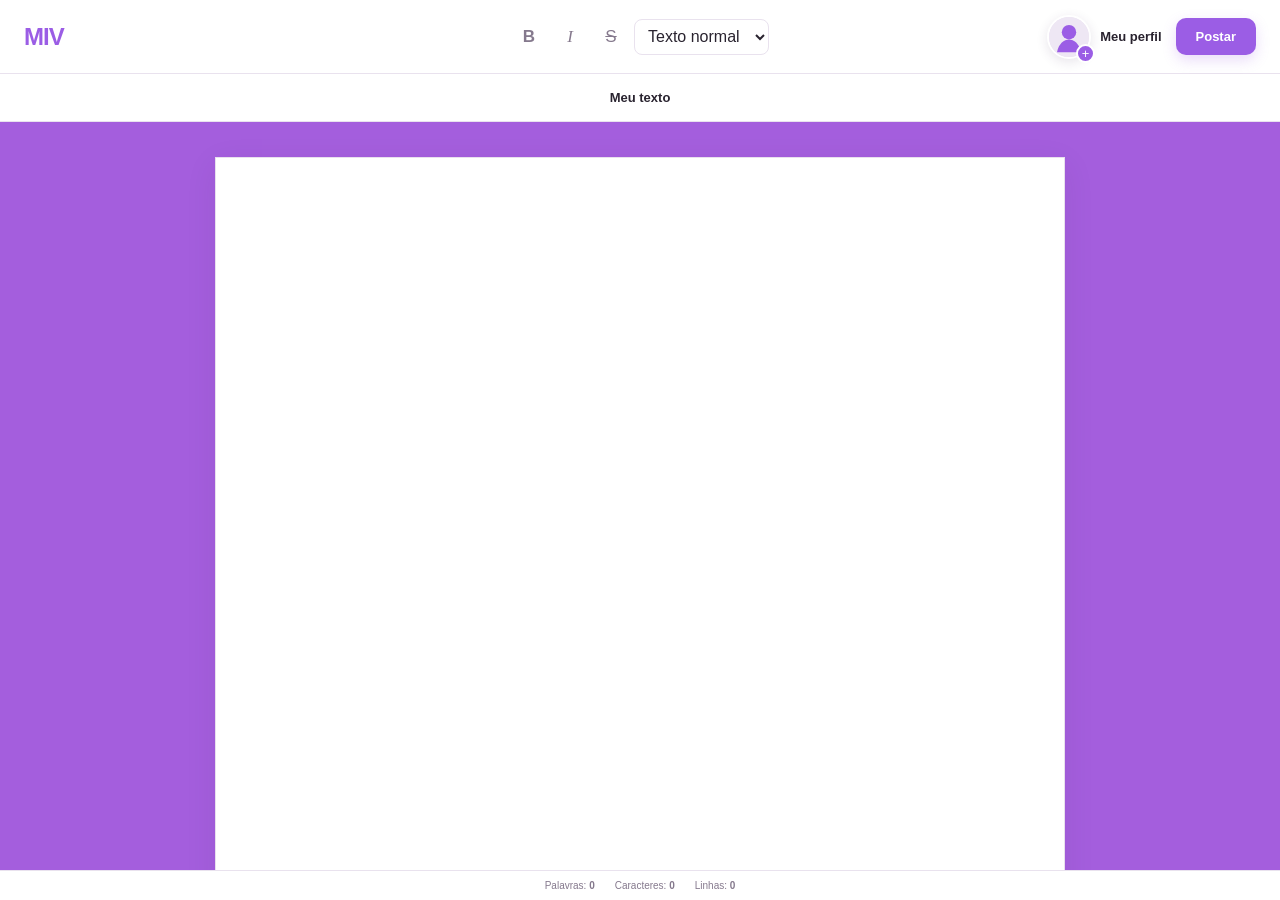
<file: editorDeTexto.html>
<!DOCTYPE html>
<html lang="em">

<head>
    <meta charset="UTF-8">
    <meta name="viewport" content="width=device-width, initial-scale=1.0">
    <title>EditorDeTexto</title>
       <link rel="icon" type="image/x-icon" href="icons8-favicon-48.png" />
    <link href="editorDeTexto.css" rel="stylesheet">
</head>

<body>

    <div class="aplicativo">

        <header class="topo">

            <a href="paginaInicial.html" class="logo">
                MIV
            </a>

            <div class="ferramentas">

                <button class="ferramenta negrito" id="negrito">
                    B
                </button>

                <button class="ferramenta italico" id="italico">
                    I
                </button>

                <button class="ferramenta riscado" id="riscado">
                    <s>S</s>
                </button>

                <select class="seletor" id="tipoTexto">

                    <option value="p">
                        Texto normal
                    </option>

                    <option value="h1">
                        Título grande
                    </option>

                    <option value="h2">
                        Título médio
                    </option>

                    <option value="h3">
                        Subtítulo
                    </option>

                </select>

            </div>

            <div class="acoes">

                <div class="perfil">

                    <div class="foto-container">

                        <a href="#" id="linkPerfil">

                            <img class="foto-perfil" id="fotoPerfil" alt="Foto do perfil"
                                src="data:image/svg+xml,%3Csvg xmlns='http://www.w3.org/2000/svg' width='100' height='100' viewBox='0 0 100 100'%3E%3Crect width='100' height='100' fill='%23eee7f4'/%3E%3Ccircle cx='50' cy='38' r='18' fill='%239b5de5'/%3E%3Cpath d='M20 88c4-22 18-32 30-32s26 10 30 32' fill='%239b5de5'/%3E%3C/svg%3E">

                        </a>

                        <label class="botao-foto" for="fotoArquivo">
                            +
                        </label>

                        <input type="file" id="fotoArquivo" accept="image/*">

                    </div>

                    <a href="#" class="perfil-nome" id="nomePerfil">
                        Meu perfil
                    </a>

                </div>

                <button class="botao-postar" id="abrirPostagem">
                    Postar
                </button>

            </div>

        </header>

        <main class="area-editor">

            <div class="barra-documento">

                <input class="nome-documento" id="nomeDocumento" value="Meu texto">

            </div>

            <div class="conteudo">

                <article class="pagina" id="editor" contenteditable="true" spellcheck="true">
                </article>

            </div>

            <footer class="status">

                <div class="informacoes">

                    <span>
                        Palavras:
                        <strong id="palavras">0</strong>
                    </span>

                    <span>
                        Caracteres:
                        <strong id="caracteres">0</strong>
                    </span>

                    <span>
                        Linhas:
                        <strong id="linhas">0</strong>
                    </span>

                </div>

            </footer>

        </main>

    </div>

    <div class="fundo-modal" id="fundoModal">

        <div class="modal" role="dialog" aria-modal="true">

            <div class="opcoes">

                <button class="opcao" id="postarTexto">
                    Postar
                </button>

                <button class="opcao" id="salvarRascunho">
                    Guardar como rascunho
                </button>

            </div>

        </div>

    </div>

    <script src="editorDeTexto.js"></script>
</body>

</html>
</file>
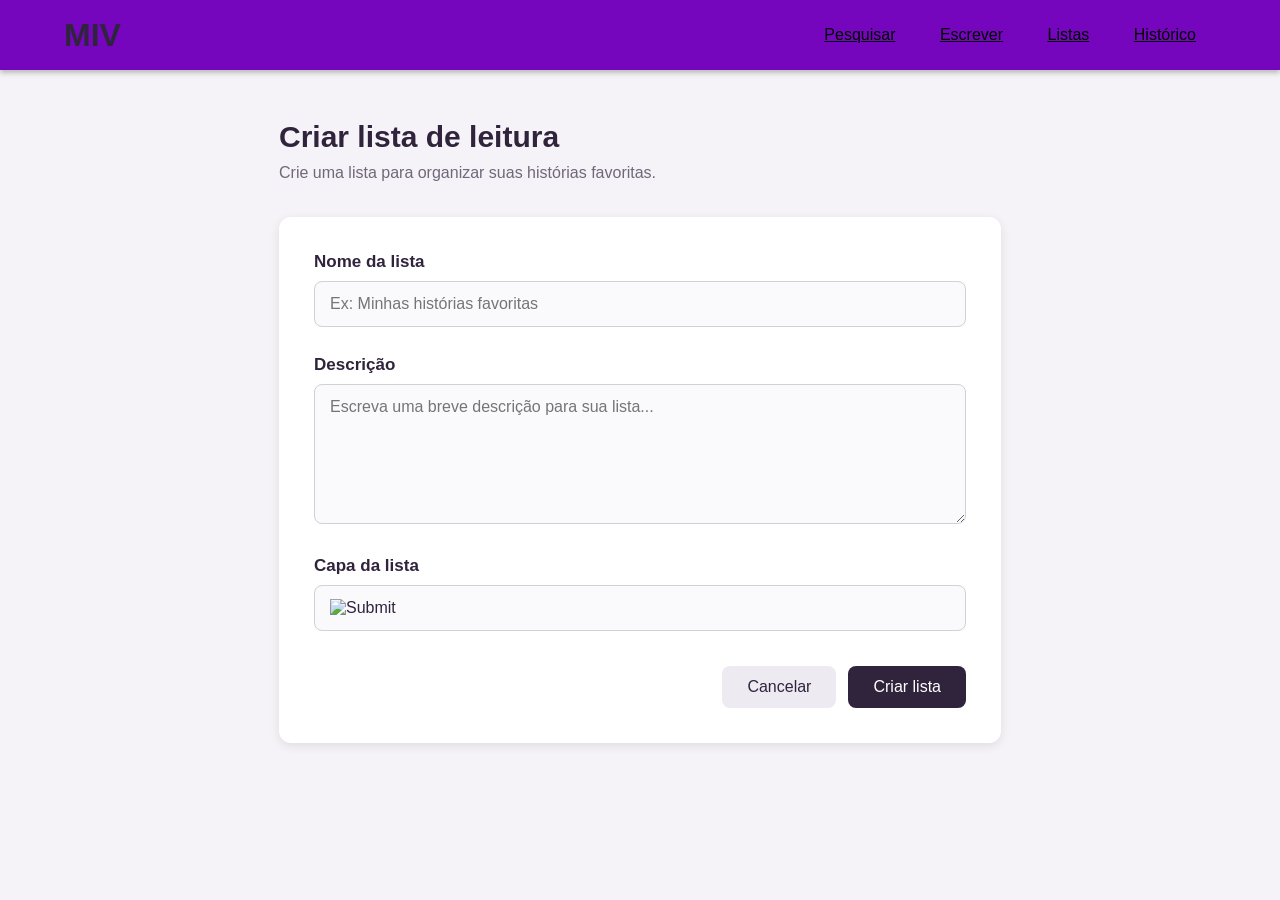
<file: listaDeLeitura.html>
<!DOCTYPE html>
<html lang="em">

<head>
    <meta charset="UTF-8">
    <meta name="viewport" content="width=device-width, initial-scale=1.0">
    <title>Criar Lista</title>
       <link rel="icon" type="image/x-icon" href="icons8-favicon-48.png" />
    <link href="listaDeLeitura.css" rel="stylesheet">
</head>

<body>

 <header class="barraMenu">
        <a href="index.html" class="logo">MIV</a>

        <nav class="menu">
            <button type="button">
                <a style="color: black;" href="pesquisar.html">
                Pesquisar</button></a>
            <button type="button">
                <a style="color: black;" href=" editorDeTexto.html">
                Escrever</a>
            </button>
             <button type="button">
                <a style="color: black;" href="listaDeLeitura.html">
                Listas</a>
            </button>
            <button type=" button">
                <a style="color: black;" href="historico.html"> 
                Histórico</a>
            </button>
        </nav>
    </header>

    <main>
       
        <h1 class="tituloPagina">Criar lista de leitura</h1>

        <p class="subtitulo">
            Crie uma lista para organizar suas histórias favoritas.
        </p>

        <form class="formulario">

            <div class="campo">
                <label for="titulo">Nome da lista</label>

                <input type="text" id="titulo" name="titulo" placeholder="Ex: Minhas histórias favoritas"
                    maxlength="100" required>
            </div>

            <div class="campo">
                <label for="descricao">Descrição</label>

                <textarea id="descricao" name="descricao" placeholder="Escreva uma breve descrição para sua lista..."
                    maxlength="500"></textarea>
            </div>

            <div class="campo">
                <label>Capa da lista</label>

                <input type="image"></input>
                </label>
            </div>

            <div class="acoes">
                <button type="button" class="cancelar">
                    Cancelar
                </button>

                <button type="submit" class="criar">
                    Criar lista
                </button>
            </div>

        </form>

</body>

</html>
</html>
</file>
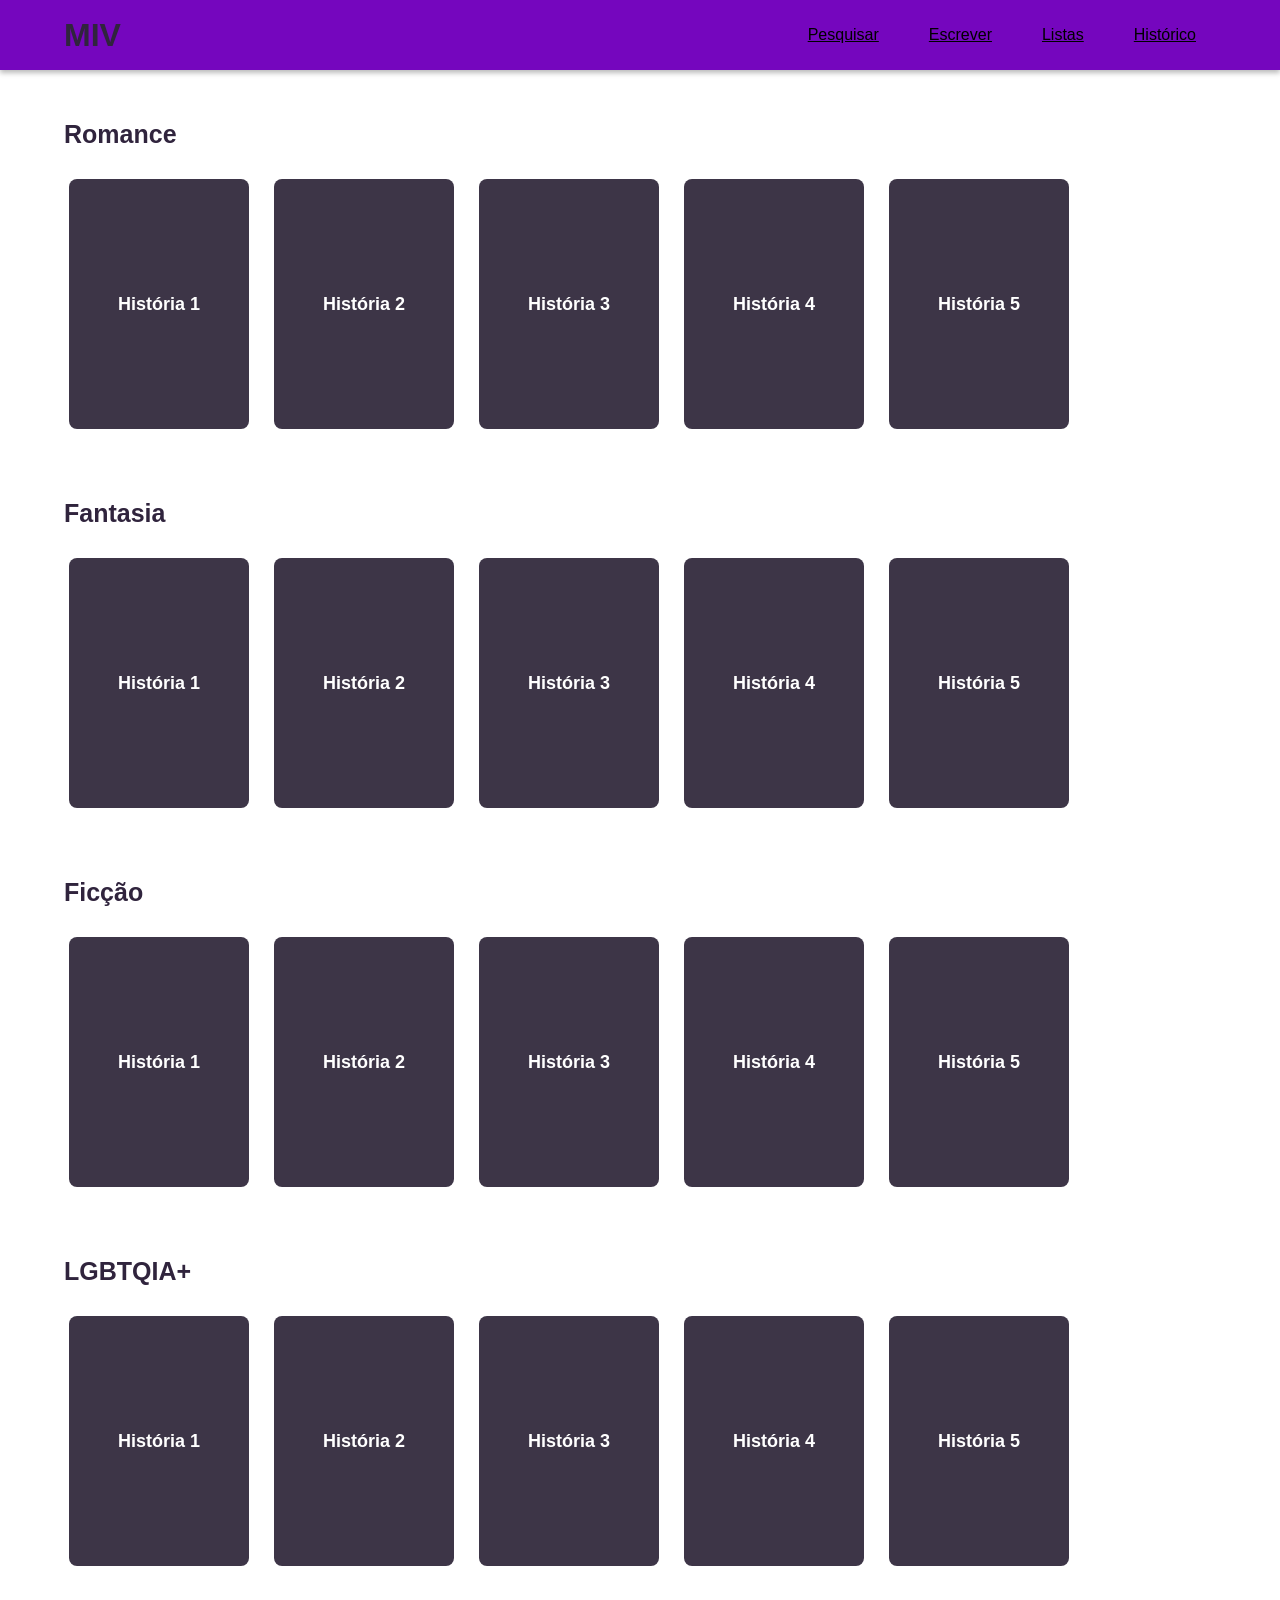
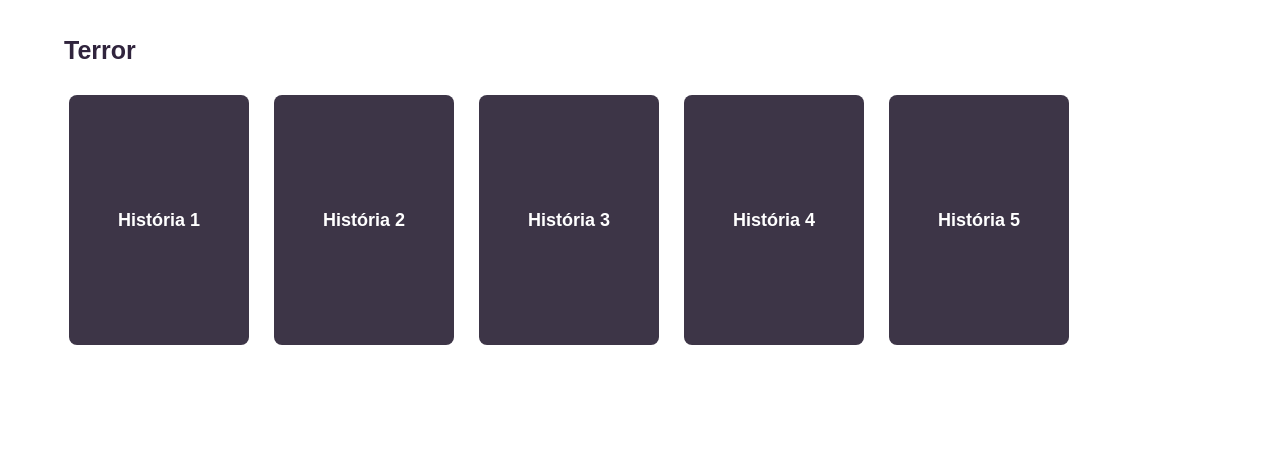
<file: paginaInicial.html>
<!DOCTYPE html>
<html lang="em">

<head>
    <meta charset="UTF-8">
    <meta name="viewport" content="width=device-width, initial-scale=1.0">
    <title>Página Inicial</title>
       <link rel="icon" type="image/x-icon" href="icons8-favicon-48.png" />
    <link href="paginaInicial.css" rel="stylesheet">
</head>

<body>

    <header class="barraMenu">
        <a href="index.html" class="logo">MIV</a>

        <nav class="menu">
            <button type="button">
                <a style="color: black;" href="pesquisar.html">
                Pesquisar</button></a>
            <button type="button">
                <a style="color: black;" href=" editorDeTexto.html">
                Escrever</a>
            </button>
             <button type="button">
                <a style="color: black;" href="listaDeLeitura.html">
                Listas</a>
            </button>
            <button type=" button">
                <a style="color: black;" href="historico.html"> 
                Histórico</a>
            </button>
        </nav>
    </header>

    <main>

        <section class="categoria">
            <h2 class="tituloCategoria">Romance</h2>

            <div class="historias">
                <a href="arquivos/romance/historia1.html" class="historia">História 1</a>
                <a href="arquivos/romance/historia2.html" class="historia">História 2</a>
                <a href="arquivos/romance/historia3.html" class="historia">História 3</a>
                <a href="arquivos/romance/historia4.html" class="historia">História 4</a>
                <a href="arquivos/romance/historia5.html" class="historia">História 5</a>
            </div>
        </section>

        <section class="categoria">
            <h2 class="tituloCategoria">Fantasia</h2>

            <div class="historias">
                <a href="arquivos/fantasia/historia1.html" class="historia">História 1</a>
                <a href="arquivos/fantasia/historia2.html" class="historia">História 2</a>
                <a href="arquivos/fantasia/historia3.html" class="historia">História 3</a>
                <a href="arquivos/fantasia/historia4.html" class="historia">História 4</a>
                <a href="arquivos/fantasia/historia5.html" class="historia">História 5</a>
            </div>
        </section>

        <section class="categoria">
            <h2 class="tituloCategoria">Ficção</h2>

            <div class="historias">
                <a href="arquivos/ficcao/historia1.html" class="historia">História 1</a>
                <a href="arquivos/ficcao/historia2.html" class="historia">História 2</a>
                <a href="arquivos/ficcao/historia3.html" class="historia">História 3</a>
                <a href="arquivos/ficcao/historia4.html" class="historia">História 4</a>
                <a href="arquivos/ficcao/historia5.html" class="historia">História 5</a>
            </div>
        </section>

        <section class="categoria">
            <h2 class="tituloCategoria">LGBTQIA+</h2>

            <div class="historias">
                <a href="arquivos/lgbtqia/historia1.html" class="historia">História 1</a>
                <a href="arquivos/lgbtqia/historia2.html" class="historia">História 2</a>
                <a href="arquivos/lgbtqia/historia3.html" class="historia">História 3</a>
                <a href="arquivos/lgbtqia/historia4.html" class="historia">História 4</a>
                <a href="arquivos/lgbtqia/historia5.html" class="historia">História 5</a>
            </div>
        </section>

        <section class="categoria">
            <h2 class="tituloCategoria">Terror</h2>

            <div class="historias">
                <a href="arquivos/terror/historia1.html" class="historia">História 1</a>
                <a href="arquivos/terror/historia2.html" class="historia">História 2</a>
                <a href="arquivos/terror/historia3.html" class="historia">História 3</a>
                <a href="arquivos/terror/historia4.html" class="historia">História 4</a>
                <a href="arquivos/terror/historia5.html" class="historia">História 5</a>
            </div>
        </section>

    </main>

</body>

</html>
</file>
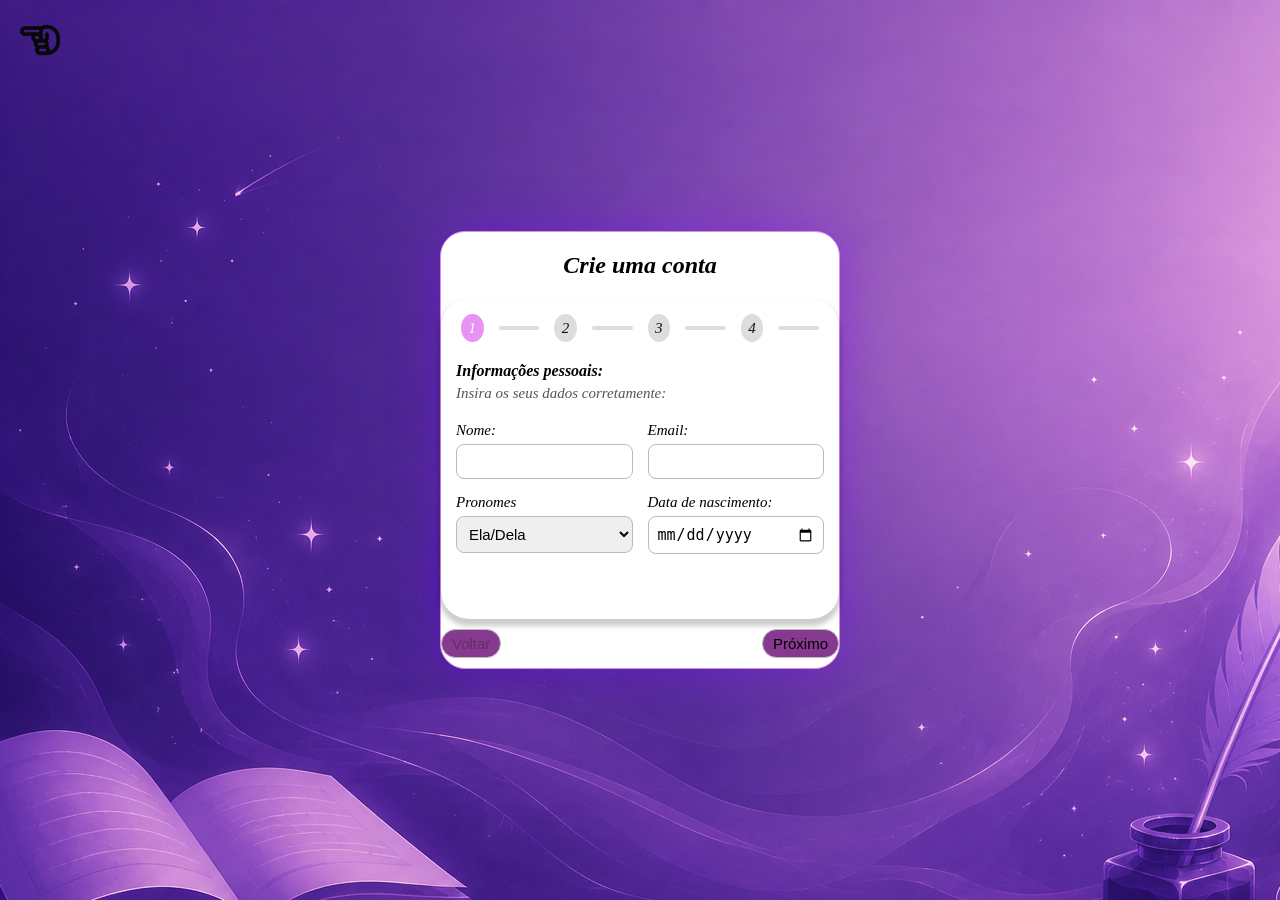
<file: telaCadastro.html>
<!DOCTYPE html>
<html lang="pt-BR">

<head>
    <meta charset="UTF-8">
    <meta name="viewport" content="width=device-width, initial-scale=1.0">
    <title>Cadastre-se</title>
       <link rel="icon" type="image/x-icon" href="icons8-favicon-48.png" />
    <link href="styles_cadastro.css" rel="stylesheet">
    <link rel="stylesheet" href="https://cdnjs.cloudflare.com/ajax/libs/font-awesome/6.5.2/css/all.min.css">
</head>

<body>
    <div class="form">
        <div class="header">
            <h2>Crie uma conta</h2>
            <a href="index.html" class="voltar">
                    <i class="fa-regular fa-hand-point-left fa-2x"></i>
                </a>
        </div>
        <div class="body">
            <div class="pagination">
                <div class="number active">1</div>
                <div class="bar"></div>
                <div class="number">2</div>
                <div class="bar"></div>
                <div class="number">3</div>
                <div class="bar"></div>
                <div class="number">4</div>
                <div class="bar"></div>
            </div>
            <div class="steps">
                <div class="step">
                    <h4>Informações pessoais:</h4>
                    <p>Insira os seus dados corretamente:</p>
                    <div class="grid">
                        <div class="col">
                            <label for="name">Nome:</label>
                            <input type="text" id="name">
                        </div>
                        <div class="col">
                            <label for="email">Email:</label>
                            <input type="email" id="email">
                        </div>
                        <div class="col">
                            <label for="pronoums">Pronomes</label>
                            <select id="pronoums">
                                <option value="Ela/Dela">Ela/Dela</option>
                                <option value="Ele/Dele">Ele/Dele</option>
                                <option value="Elu/Delu">Elu/Delu</option>
                                <option value="Prefiro nao informar">Prefiro não informar</option>
                            </select>
                        </div>
                        <div class="col">
                            <label for="data_nascimento">Data de nascimento:</label>
                            <input type="date" id="data_nascimento">
                        </div>
                    </div>
                </div>
                <div class="step">
                    <h4>Áreas de interesse</h4>
                    <p>Selecione os seus conteúdos de interesse</p>
                    <div class="grid">
                        <div class="col">
                            <div class="checkbox">
                                <input type="checkbox" id="interest_romance">
                                <label for="interest_romance">Romance</label>
                            </div>
                        </div>
                        <div class="col">
                            <div class="checkbox">
                                <input type="checkbox" id="interest_mistery">
                                <label for="interest_mistery">Mistério</label>
                            </div>
                        </div>
                        <div class="col">
                            <div class="checkbox">
                                <input type="checkbox" id="interest_comedy">
                                <label for="interest_comedy">Comédia</label>
                            </div>
                        </div>
                        <div class="col">
                            <div class="checkbox">
                                <input type="checkbox" id="interest_scienceFiction">
                                <label for="interest_scienceFiction">Ficção científica</label>
                            </div>
                        </div>
                        <div class="col">
                            <div class="checkbox">
                                <input type="checkbox" id="interest_fantasy">
                                <label for="interest_fantasy">Fantasia</label>
                            </div>
                        </div>
                        <div class="col">
                            <div class="checkbox">
                                <input type="checkbox" id="interest_poetry">
                                <label for="interest_poetry">Poesia</label>
                            </div>
                        </div>
                        <div class="col">
                            <div class="checkbox">
                                <input type="checkbox" id="interest_historicalFiction">
                                <label for="interest_historicalFiction">Ficção Histórica</label>
                            </div>
                        </div>
                        <div class="col">
                            <div class="checkbox">
                                <input type="checkbox" id="interest_adventure">
                                <label for="interest_adventure">Aventura</label>
                            </div>
                        </div>
                        <div class="col">
                            <div class="checkbox">
                                <input type="checkbox" id="interest_horror">
                                <label for="interest_horror">Terror</label>
                            </div>
                        </div>
                        <div class="col">
                            <div class="checkbox">
                                <input type="checkbox" id="interest_magicalCreatures">
                                <label for="interest_magicalCreatures">Criaturas Mágicas</label>
                            </div>
                        </div>
                        <div class="col">
                            <div class="checkbox">
                                <input type="checkbox" id="interest_nonFiction">
                                <label for="interest_nonFiction">Não ficção</label>
                            </div>
                        </div>
                        <div class="col">
                            <div class="checkbox">
                                <input type="checkbox" id="interest_shortStories">
                                <label for="interest_shortStories">Histórias Curtas</label>
                            </div>
                        </div>
                        <div class="col">
                            <div class="checkbox">
                                <input type="checkbox" id="interest_dystopia">
                                <label for="interest_dystopia">Distopia</label>
                            </div>
                        </div>
                    </div>
                </div>
                <div class="step">
                    <h4>Proteja a sua conta</h4>
                    <div class="grid">
                        <div class="col">
                            <label for="password">Senha</label>
                            <input type="password" id="password">
                        </div>
                        <div class="col">
                            <label for="retype-password"> Confirme a Senha</label>
                            <input type="password" id="retype-password">
                        </div>
                    </div>
                </div>
                <div class="step">
                    <div class="confirmation">
                        <h2>Crie a sua conta</h2>
                        <div>
                            <button><a href="paginaInicial.html">Criar conta</button></a>
                        </div>
                    </div>
                </div>
            </div>
        </div>  
        <div class="footer">
            <button class="prev" disabled>Voltar</button>
            <button class="next">Próximo</button>
        </div>
    </div>
     <script src="script_cadastro.js" defer></script>
</body>

</html>
</file>
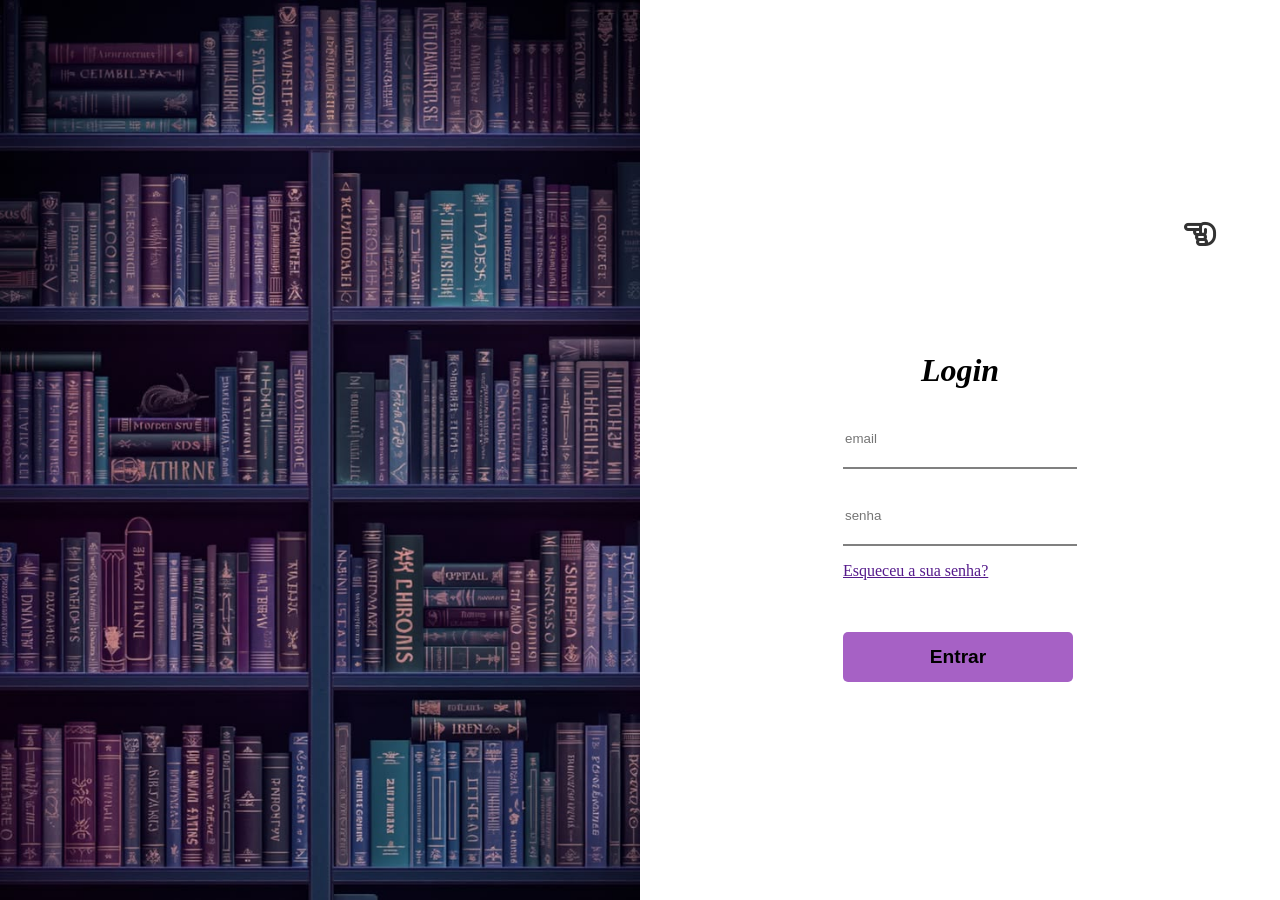
<file: telaLogin.html>
<!DOCTYPE html>
<html lang="pt-BR">

<head>
    <meta charset="UTF-8">
    <meta name="viewport" content="width=device-width, initial-scale=1.0">
    <title>Login</title>
    <link rel="icon" type="image/x-icon" href="icons8-favicon-48.png" />
    <link href="styles_login.css" rel="stylesheet" />
    <link rel="stylesheet" href="https://cdnjs.cloudflare.com/ajax/libs/font-awesome/6.5.2/css/all.min.css">
</head>

<body>
    <div class="grid_container">
        <div class="grid_esquerda">
        </div>
        <div class="grid_direita">
            <div class="card">
                <a href="index.html" class="voltar">
                    <i class="fa-regular fa-hand-point-left fa-2x"></i>
                </a>
                <h1 style="font-style: italic;">Login</h1>
                <form action="paginaInicial.html">
                    <input type="email" class="form-control" placeholder="email" aria-label="email"
                        aria-describedby="addon-wrapping" required>
                    <br><br>
                    <input type="password" class="form-control" placeholder="senha" aria-label="senha"
                        aria-describedby="addon-wrapping" required>
                    <a href="">
                        <p>Esqueceu a sua senha?</p>
                    </a>
                    <br><br>
                        <button class="btn">Entrar</button>
                </form>
            </div>
        </div>
    </div>
</body>

</html>
</file>
<file: editorDeTexto.css>
* {
            margin: 0;
            padding: 0;
            box-sizing: border-box;
        }

        :root {
            --fundo: #f3edf8;
            --branco: #ffffff;
            --borda: #e9e2ee;
            --roxo: #9b5de5;
            --roxo-escuro: #8144c5;
            --roxo-suave: #f4ecfa;
            --texto: #29232f;
            --texto-suave: #85798d;
        }

        body {
            font-family: Arial, Helvetica, sans-serif;
            background: var(--fundo);
            color: var(--texto);
            height: 100vh;
            overflow: hidden;
        }

        button,
        input,
        select {
            font: inherit;
        }

        .aplicativo {
            width: 100%;
            height: 100vh;
            display: flex;
            flex-direction: column;
            background-color: #7506be;
        }

        .topo {
            position: relative;
            height: 74px;
            background: var(--branco);
            border-bottom: 1px solid var(--borda);
            display: flex;
            align-items: center;
            justify-content: center;
            padding: 10px 24px;
            flex-shrink: 0;
        }

        .logo {
            position: absolute;
            left: 24px;
            top: 50%;
            transform: translateY(-50%);
            color: var(--roxo);
            font-size: 24px;
            font-weight: 800;
            text-decoration: none;
            letter-spacing: -1px;
        }

        .ferramentas {
            display: flex;
            align-items: center;
            justify-content: center;
            gap: 5px;
        }

        .ferramenta {
            width: 36px;
            height: 36px;
            border: 1px solid transparent;
            border-radius: 8px;
            background: transparent;
            color: var(--texto-suave);
            cursor: pointer;
            transition: .2s;
        }

        .ferramenta:hover {
            background: var(--roxo-suave);
            color: var(--roxo);
        }

        .negrito {
            font-size: 17px;
            font-weight: bold;
        }

        .italico {
            font-family: Georgia, serif;
            font-size: 17px;
            font-style: italic;
        }

        .riscado {
            font-size: 17px;
        }

        .seletor {
            height: 36px;
            border: 1px solid var(--borda);
            border-radius: 8px;
            background: white;
            color: var(--texto);
            padding: 0 9px;
            outline: none;
            cursor: pointer;
        }

        .seletor:focus {
            border-color: var(--roxo);
        }

        .acoes {
            position: absolute;
            right: 24px;
            top: 50%;
            transform: translateY(-50%);
            display: flex;
            align-items: center;
            gap: 14px;
        }

        .perfil {
            display: flex;
            align-items: center;
            gap: 9px;
        }

        .foto-container {
            position: relative;
            width: 44px;
            height: 44px;
        }

        .foto-perfil {
            width: 44px;
            height: 44px;
            border-radius: 50%;
            object-fit: cover;
            background: #eee7f4;
            border: 2px solid #fff;
            box-shadow: 0 3px 12px rgba(60, 30, 80, .12);
        }

        .botao-foto {
            position: absolute;
            right: -4px;
            bottom: -4px;
            width: 19px;
            height: 19px;
            border: 2px solid white;
            border-radius: 50%;
            background: var(--roxo);
            color: white;
            cursor: pointer;
            display: flex;
            align-items: center;
            justify-content: center;
            font-size: 13px;
            line-height: 1;
            transition: .2s;
        }

        .botao-foto:hover {
            background: var(--roxo-escuro);
            transform: scale(1.08);
        }

        #fotoArquivo {
            display: none;
        }

        .perfil-nome {
            color: var(--texto);
            text-decoration: none;
            font-size: 13px;
            font-weight: 700;
        }

        .perfil-nome:hover {
            color: var(--roxo);
        }

        .botao-postar {
            border: 0;
            background: var(--roxo);
            color: white;
            padding: 11px 20px;
            border-radius: 10px;
            cursor: pointer;
            font-size: 13px;
            font-weight: 700;
            box-shadow: 0 5px 14px rgba(155, 93, 229, .22);
            transition: .2s;
        }

        .botao-postar:hover {
            background: var(--roxo-escuro);
            transform: translateY(-1px);
        }

        .area-editor {
            flex: 1;
            min-height: 0;
            display: flex;
            flex-direction: column;
        }

        .barra-documento {
            height: 48px;
            background: white;
            border-bottom: 1px solid var(--borda);
            display: flex;
            justify-content: center;
            align-items: center;
            flex-shrink: 0;
        }

        .nome-documento {
            width: 260px;
            border: 0;
            outline: 0;
            text-align: center;
            background: transparent;
            color: var(--texto);
            font-size: 13px;
            font-weight: 700;
        }

        .conteudo {
            flex: 1;
            overflow-y: auto;
            padding: 35px 20px 70px;
            background: #a45edd;
        }

        .pagina {
            width: min(850px, 100%);
            min-height: 850px;
            margin: auto;
            padding: 65px 75px;
            background: white;
            border: 1px solid #e8e0ed;
            outline: none;
            box-shadow: 0 8px 30px rgba(65, 35, 85, .08);
            font-size: 16px;
            line-height: 1.75;
        }

        .pagina:focus {
            border-color: rgba(155, 93, 229, .35);
            box-shadow: 0 8px 35px rgba(155, 93, 229, .11);
        }

        .pagina h1 {
            font-size: 36px;
            line-height: 1.2;
            margin-bottom: 22px;
        }

        .pagina h2 {
            font-size: 27px;
            margin: 28px 0 14px;
        }

        .pagina h3 {
            font-size: 21px;
            margin: 22px 0 10px;
        }

        .pagina p {
            margin-bottom: 15px;
        }

        .status {
            height: 30px;
            background: white;
            border-top: 1px solid var(--borda);
            display: flex;
            align-items: center;
            justify-content: center;
            color: var(--texto-suave);
            font-size: 10px;
            flex-shrink: 0;
        }

        .informacoes {
            display: flex;
            gap: 20px;
        }

        .fundo-modal {
            position: fixed;
            inset: 0;
            background: rgba(35, 25, 42, .36);
            backdrop-filter: blur(6px);
            display: flex;
            justify-content: center;
            align-items: center;
            padding: 20px;
            opacity: 0;
            visibility: hidden;
            transition: .2s ease;
            z-index: 100;
        }

        .fundo-modal.aberto {
            opacity: 1;
            visibility: visible;
        }

        .modal {
            width: min(320px, 100%);
            background: white;
            border-radius: 16px;
            padding: 20px;
            box-shadow: 0 25px 70px rgba(40, 25, 50, .22);
            transform: translateY(15px) scale(.97);
            transition: .2s ease;
        }

        .fundo-modal.aberto .modal {
            transform: translateY(0) scale(1);
        }

        .opcoes {
            display: flex;
            flex-direction: column;
            gap: 10px;
        }

        .opcao {
            width: 100%;
            border: 1px solid var(--borda);
            border-radius: 10px;
            background: white;
            color: var(--texto);
            padding: 15px;
            cursor: pointer;
            font-size: 14px;
            font-weight: 700;
            transition: .2s;
        }

        .opcao:hover {
            background: var(--roxo-suave);
            border-color: var(--roxo);
            color: var(--roxo);
        }

        @media (max-width: 700px) {
            .topo {
                height: 68px;
                padding: 8px 12px;
            }

            .logo {
                left: 12px;
                font-size: 21px;
            }

            .ferramentas {
                gap: 2px;
            }

            .ferramenta {
                width: 32px;
            }

            .seletor {
                max-width: 130px;
            }

            .acoes {
                right: 12px;
                gap: 8px;
            }

            .perfil-nome {
                display: none;
            }

            .foto-container,
            .foto-perfil {
                width: 40px;
                height: 40px;
            }

            .botao-postar {
                padding: 10px 15px;
            }

            .conteudo {
                padding: 20px 8px 50px;
            }

            .pagina {
                min-height: 700px;
                padding: 35px 22px;
            }

            .informacoes {
                gap: 10px;
            }
        }
</file>
<file: listaDeLeitura.css>
* {
    margin: 0;
    padding: 0;
    box-sizing: border-box;
}

body {
    background-color: #f5f3f7;
    font-family: Arial, sans-serif;
    color: #30243d;
}

.barraMenu {
    width: 100%;
    min-height: 70px;
    padding: 10px 5%;
    background-color: #7506be;
    display: flex;
    align-items: center;
    justify-content: space-between;
    box-shadow: 0 3px 5px #bbb;
    position: sticky;
    top: 0;
    z-index: 100;
}

.logo {
    font-size: 32px;
    font-weight: bold;
    color: #30243d;
    text-decoration: none;
}


.menu button {
    border: none;
    background-color: transparent;
    font-size: 16px;
    color: #30243d;
    cursor: pointer;
    padding: 10px 20px;
    border-radius: 8px;
    transition: 0.2s;
}

main {
    width: 100%;
    max-width: 850px;
    margin: 0 auto;
    padding: 50px 5%;
}

.tituloPagina {
    font-size: 30px;
    margin-bottom: 10px;
}

.subtitulo {
    color: #71677a;
    font-size: 16px;
    margin-bottom: 35px;
}

.formulario {
    background-color: white;
    padding: 35px;
    border-radius: 12px;
    box-shadow: 0 3px 10px rgba(48, 36, 61, 0.1);
}

.campo {
    margin-bottom: 28px;
}

.campo label {
    display: block;
    font-size: 17px;
    font-weight: bold;
    margin-bottom: 9px;
}

.campo input,
.campo textarea {
    width: 100%;
    border: 1px solid #d4ced9;
    border-radius: 8px;
    padding: 13px 15px;
    font-family: Arial, sans-serif;
    font-size: 16px;
    color: #30243d;
    background-color: #faf9fb;
    outline: none;
}

.campo input:focus,
.campo textarea:focus {
    border-color: #6b557c;
    background-color: white;
}

.campo textarea {
    min-height: 140px;
    resize: vertical;
}

.upload {
    width: 100%;
    height: 220px;
    border: 2px dashed #aaa1b0;
    border-radius: 10px;
    background-color: #faf9fb;
    display: flex;
    flex-direction: column;
    align-items: center;
    justify-content: center;
    text-align: center;
    cursor: pointer;
    transition: 0.2s;
}

.upload:hover {
    background-color: #eeeaf2;
    border-color: #6b557c;
}

.upload input {
    display: none;
}

.icone {
    font-size: 40px;
    margin-bottom: 10px;
}

.textoUpload {
    font-size: 17px;
    font-weight: bold;
    margin-bottom: 7px;
}

.subtexto {
    font-size: 13px;
    color: #817787;
}

.preview {
    display: none;
    width: 130px;
    height: 170px;
    object-fit: cover;
    border-radius: 8px;
    margin-bottom: 10px;
}

.acoes {
    display: flex;
    justify-content: flex-end;
    gap: 12px;
    margin-top: 35px;
}

button {
    border: none;
    padding: 12px 25px;
    border-radius: 8px;
    font-size: 16px;
    cursor: pointer;
}

.cancelar {
    background-color: #eeeaf2;
    color: #30243d;
}

.criar {
    background-color: #30243d;
    color: white;
}

.criar:hover {
    background-color: #453653;
}

@media (max-width: 600px) {
    main {
        padding: 30px 4%;
    }

    .tituloPagina {
        font-size: 25px;
    }

    .formulario {
        padding: 20px;
    }

    .acoes {
        flex-direction: column-reverse;
    }

    button {
        width: 100%;
    }


}
</file>
<file: paginaInicial.css>
* {
            margin: 0;
            padding: 0;
            box-sizing: border-box;
        }

        body {
            background-color: #fffFff;
            font-family: Arial, sans-serif;
            color: #30243d;
        }

        .barraMenu {
            width: 100%;
            min-height: 70px;
            padding: 10px 5%;
            background-color: #7506be;
            display: flex;
            align-items: center;
            justify-content: space-between;
            box-shadow: 0 3px 5px #bbb;
            position: sticky;
            top: 0;
            z-index: 100;
        }

        .logo {
            font-size: 32px;
            font-weight: bold;
            color: #30243d;
            text-decoration: none;
        }

        .menu {
            display: flex;
            align-items: center;
            gap: 10px;
        }

        .menu button {
            border: none;
            background-color: transparent;
            font-size: 16px;
            color: #30243d;
            cursor: pointer;
            padding: 10px 20px;
            border-radius: 8px;
            transition: 0.2s;
        }

        .menu button:hover {
            background-color: #eeeaf2;
        }

        main {
            width: 100%;
            padding: 50px 5%;
        }

        .categoria {
            width: 100%;
            margin-bottom: 50px;
        }

        .tituloCategoria {
            font-size: 25px;
            margin-bottom: 20px;
            color: #30243d;
        }

        .historias {
            width: 100%;
            display: flex;
            gap: 25px;
            overflow-x: auto;
            padding: 10px 5px 20px;
            scroll-behavior: smooth;
        }

        .historias::-webkit-scrollbar {
            height: 8px;
        }

        .historias::-webkit-scrollbar-track {
            background: #e8e4eb;
            border-radius: 10px;
        }

        .historias::-webkit-scrollbar-thumb {
            background: #30243d;
            border-radius: 10px;
        }

        .historia {
            flex: 0 0 180px;
            height: 250px;
            background-color: #3d3547;
            border-radius: 8px;
            text-decoration: none;
            color: white;
            display: flex;
            align-items: center;
            justify-content: center;
            font-size: 18px;
            font-weight: bold;
            transition: 0.2s;
            overflow: hidden;
        }

        .historia:hover {
            background-color: #332d3b;
            transform: translateY(-5px);
        }

        .historia img {
            width: 100%;
            height: 100%;
            object-fit: cover;
        }

        @media (max-width: 768px) {
            .barraMenu {
                padding: 10px 4%;
            }

            .logo {
                font-size: 28px;
            }

            .menu {
                gap: 5px;
            }

            .menu button {
                font-size: 14px;
                padding: 8px 12px;
            }

            main {
                padding: 40px 4%;
            }

            .tituloCategoria {
                font-size: 22px;
            }

            .historias {
                gap: 18px;
            }

            .historia {
                flex-basis: 160px;
                height: 230px;
            }
        }

        @media (max-width: 600px) {
            .barraMenu {
                min-height: 60px;
                padding: 8px 4%;
            }

            .logo {
                font-size: 24px;
            }

            .menu {
                gap: 2px;
            }

            .menu button {
                font-size: 12px;
                padding: 7px 8px;
            }

            main {
                padding: 30px 4%;
            }

            .categoria {
                margin-bottom: 35px;
            }

            .tituloCategoria {
                font-size: 20px;
                margin-bottom: 15px;
            }

            .historias {
                gap: 15px;
                padding-bottom: 15px;
            }

            .historia {
                flex-basis: 140px;
                height: 210px;
                font-size: 15px;
            }
        }

        @media (max-width: 400px) {
            .barraMenu {
                padding: 8px 3%;
            }

            .logo {
                font-size: 21px;
            }

            .menu button {
                font-size: 11px;
                padding: 6px;
            }

            .historia {
                flex-basis: 125px;
                height: 190px;
            }
        }
</file>
<file: styles_cadastro.css>
* {
    margin: 0px;
    padding: 0px;
    box-sizing: border-box;
}

body {
    background-image: url(Image\ 12\ de\ ago.\ de\ 2026\,\ 13_00_43.png);
    font-style: italic;
    height: 100vh;
    display: grid;
    place-items: center;
}

.form {
    background: white;
    border: 1px solid rgb(209, 146, 228);
    box-shadow: 0 0 50px rgba(128, 0, 255, 0.35);
    border-radius: 20px;
    width: 98%;
    max-width: 400px;
    border-radius: 25px;
}

.form .header {
    text-align: center;
    padding: 20px;
    display: grid;
    gap: 5px;

}

.form .body {
    box-shadow: 0px 5px 5px 2px rgba(0, 0, 0, 0.2);
    border-radius: 28px;
    height: 320px;
    overflow: hidden;
}

.form .body .pagination {
    display: flex;
    justify-content: center;
    align-items: center;
    gap: 15px;
    padding: 15px 20px;
}

.form .body .pagination .number {
    width: 28px;
    height: 28px;
    text-align: center;
    line-height: 28px;
    border-radius: 50%;
    background: #e892f3;
    color: white;
    font-size: 15px;
}

.form .body .pagination .bar {
    width: 50px;
    height: 4px;
    background: #e892f3;
    border-radius: 5px;
}

.form .body .pagination .active~div {
    background: #ddd;
    color: #111;
}

.form .steps {
    width: 400%;
    display: flex;
}

.form .steps .step {
    width: 98vw;
    max-width: 400px;
    padding: 5px 15px 15px;
    overflow: hidden;
}

.form .steps .step h4 {
    margin-bottom: 5px;
}

.form .steps .step p {
    color: #555;
    max-width: 90%;
    font-size: 15px;
}

.form .steps .step .grid {
    display: grid;
    grid-template-columns: 1fr 1fr;
    gap: 15px;
    margin-top: 20px;
}

.form .steps .step .grid .col label {
    display: block;
    margin-bottom: 5px;
    font-weight: 500;
    font-size: 15px;
}

.form .steps .step .grid .col input {
    width: 100%;
    padding: 8px;
    border: 1px solid #bbb;
    font-size: 15px;
    border-radius: 8px;
}

.form .steps .step .grid .col select {
    width: 100%;
    padding: 8px;
    border: 1px solid #bbb;
    font-size: 15px;
    border-radius: 8px;
}

.form .steps .step .grid .col .checkbox input {
    display: none;
}

.form .steps .step .grid .col .checkbox label {
    width: 100%;
    padding: 15px;
    border: 1px solid #bbb;
    border-radius: 5px;
    margin: 0;
    cursor: pointer;
}

.form .steps .step .grid .col .checkbox input:checked+label {
    background: #e892f3;
    color: #fff;
}

.form .steps .step .confirmation {
    display: grid;
    text-align: center;
    place-items: center;
    gap: 10px;
}

.form .steps .step .confirmation button {
    background: #e892f3;
    color: #fff;
    padding: 10px 20px;
    border: none;
    outline: none;
    font-size: 15px;
    border-radius: 20px;
    cursor: pointer;
}

.form .footer {
    padding: 10px 0px;
    display: flex;
    justify-content: space-between;
}

.form .footer button {
    padding: 5px 10px;
    font-size: 15px;
    border: 1px solid #bbb;
    background: #853a8f;
    border-radius: 15px;
    cursor: pointer;
    outline: none;
}
.voltar {
    position: fixed;   
    top: 20px;         
    left: 20px;   
    color: #080808;  
    font-size: 20px;  
    text-decoration: none;
    transition: transform 0.2s ease;
    z-index: 1000;
}
</file>
<file: styles_login.css>
body {
    padding: 0%;
    margin: 0%;
}

.grid_container {
    display: grid;
    grid-template-columns: 1fr 1fr;
    padding: 0px;
    min-height: 100vh;
}

.grid_esquerda {
    background-image: url(telaLoginV5.jpg);
    background-size: cover;
    width: 50vw;
    height: 100vh;
}

.grid_direita {
    display: flex;
    justify-content: center;
    align-items: center;
    width: 50vw;
    height: 100vh;
}

.card {
    display: flex;
    justify-content: center;
    align-items: center;
    flex-direction: column;
    position: relative;
    width: 40vw;
    height: 60vh;
}

.card a.voltar {
    align-self: flex-end;
    text-decoration: none;
    color: #333;
    font-weight: bold;
    margin-bottom: 5rem;
}

.form-control {
    border-left: 0;
    border-top: 0;
    border-right: 0;
    border-bottom: 2.5px solid grey;
    width: 230px;
    height: 55px;
    color: gray;
}

.btn {
    width: 230px;
    height: 50px;
    background-color: rgb(166, 97, 197);
    color: black;
    font-size: larger;
    font-weight: bolder;
    text-align: center;
    border-style: none;
    border-radius: 5px;
    cursor: pointer;
}

.btn:hover {
    background: rgb(128, 56, 128);
    width: 240px;
    height: 55px;
}
.fa-regular fa-hand-point-left{
    width: 20vh;
    height: 10vh;
}
@media (max-width: 765px) {
    .grid_container {
        grid-template-columns: 1fr;
    }

    .grid_esquerda {
        display: none; 
    }

    .grid_direita {
        width: 100%;
        height: auto;
        padding: 0.5rem;
    }

    .card {
        width: 100%;
        max-width: 100%;
        height: auto;
    }
}
</file>
